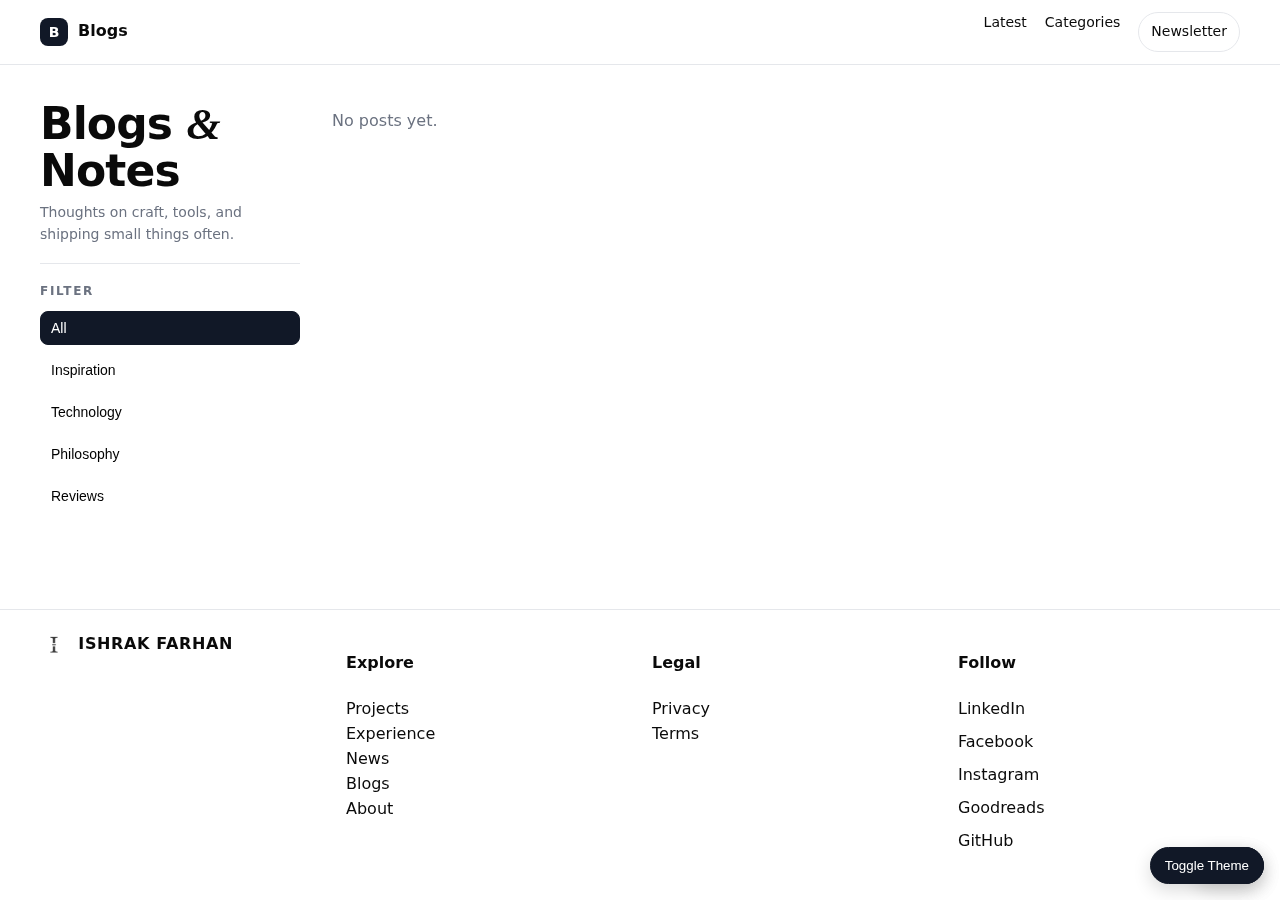
<file: index.html>
<!doctype html>
<html lang="en">
  <head>
    <meta charset="utf-8" />
    <meta name="viewport" content="width=device-width, initial-scale=1" />
    <title>Blogs | Ishrak Farhan</title>
    <meta name="description" content="Personal blog posts and essays." />
    <meta name="theme-color" content="#0a0a0a" />
    <link rel="icon" href="assets/img/favicon.svg" type="image/svg+xml" />
    <link rel="apple-touch-icon" href="assets/img/favicon.svg" />
    <meta property="og:type" content="website" />
    <meta property="og:title" content="Blogs | Ishrak Farhan" />
    <meta property="og:description" content="Personal blog posts and essays." />
    <meta property="og:image" content="assets/img/placeholder-wide.svg" />
    <meta property="og:url" content="https://ishrakfarhanb-spec.github.io/Blogs/" />
    <link rel="canonical" href="https://ishrakfarhanb-spec.github.io/Blogs/" />
    <meta name="twitter:card" content="summary_large_image" />
    <script>try{var t=localStorage.getItem('theme'); if(t){document.documentElement.setAttribute('data-theme', t)}}catch(e){}</script>
    <link rel="stylesheet" href="assets/css/variables.css" />
    <link rel="stylesheet" href="assets/css/base.css" />
    <link rel="stylesheet" href="assets/css/layout.css" />
    <link rel="stylesheet" href="assets/css/components.css" />
    <link rel="stylesheet" href="assets/css/pages/blogs.css" />
  </head>
  <body>
    <a class="skip-link" href="#main">Skip to content</a>
    <div data-include="ishrak_site/header"></div>

    <main id="main" class="shell">
      <aside class="sidebar">
        <div class="sticky">
          <h1>Blogs <span class="amp">&amp;</span> Notes</h1>
          <p class="sub">Thoughts on craft, tools, and shipping small things often.</p>
          <hr />
          <h3>Filter</h3>
          <div class="filters" role="tablist" aria-label="Filter posts">
            <button class="active" data-filter="all" role="tab" aria-selected="true">All</button>
            <button data-filter="inspiration" role="tab" aria-selected="false">Inspiration</button>
            <button data-filter="technology" role="tab" aria-selected="false">Technology</button>
            <button data-filter="philosophy" role="tab" aria-selected="false">Philosophy</button>
            <button data-filter="reviews" role="tab" aria-selected="false">Reviews</button>
          </div>
          
        </div>
      </aside>

      <section class="feed" id="feed" aria-live="polite"></section>
    </main>

    <div data-include="ishrak_site/footer"></div>

    <!-- Floating theme toggle at bottom-right -->
    <button class="theme-toggle theme-toggle-floating" id="theme-toggle" aria-label="Toggle theme" title="Toggle theme">Theme</button>

    <script src="assets/js/includes.js" defer></script>
    <script src="assets/js/blogs.js" defer></script>
    <script src="assets/js/theme.js" defer></script>
  </body>
  </html>
</file>
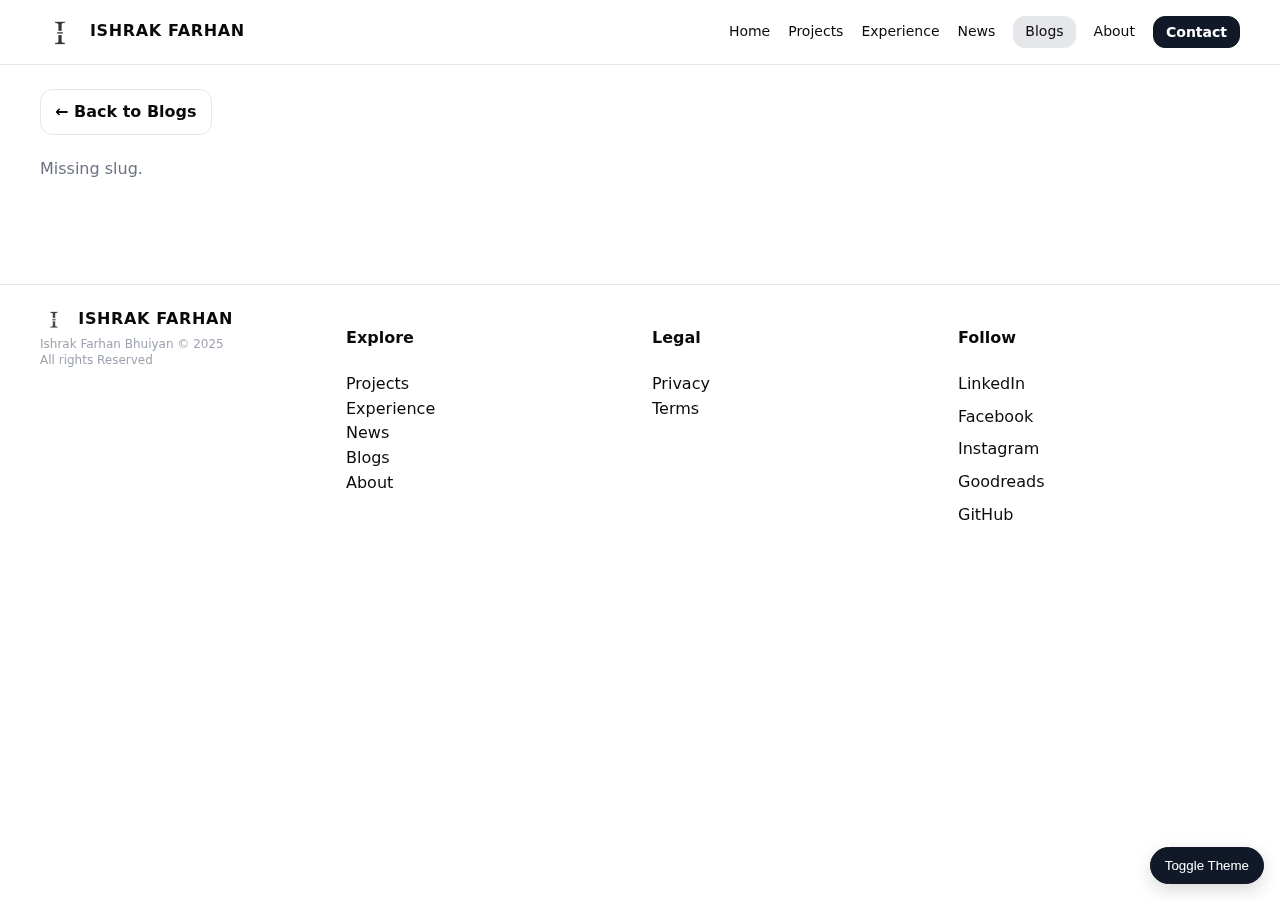
<file: post.html>
<!doctype html>
<html lang="en">
  <head>
    <meta charset="utf-8" />
    <meta name="viewport" content="width=device-width, initial-scale=1" />
    <title>Blog Post</title>
    <meta name="description" content="Blog post" />
    <link rel="icon" type="image/png" sizes="32x32" href="assets/img/Brand%20Logo.png" />
    <link rel="stylesheet" href="assets/css/variables.css" />
    <link rel="stylesheet" href="assets/css/base.css" />
    <link rel="stylesheet" href="assets/css/layout.css" />
    <link rel="stylesheet" href="assets/css/components.css" />
    <style>
      .post-wrap { max-width: var(--wrap); margin: 24px auto; padding: 0 0 48px; }
      .post-hero { margin: 12px 0 18px; }
      .post-hero img { width: 100%; height: auto; border-radius: var(--radius); display:block; }
      .post-meta { color: var(--muted); font-size: 14px; margin: 4px 0 18px; }
      .post-body p { margin: 0 0 14px; }
    </style>
  </head>
  <body>
    <header class="site-header">
      <div class="wrap header-inner">
        <a class="brand" href="https://ishrakfarhanb-spec.github.io/Ishrak_Farhan_Bhuiyan-Website/" aria-label="Home">
          <img src="assets/img/Brand Logo.png" alt="Ishrak Farhan logo" class="brand-logo" height="40" />
          <span class="brand-name">ISHRAK FARHAN</span>
        </a>
        <nav class="site-nav" aria-label="Primary">
          <button class="nav-toggle" aria-expanded="false" aria-controls="nav-list">
            <span class="sr-only">Menu</span>
            <span></span><span></span><span></span>
          </button>
          <ul id="nav-list">
            <li><a href="https://ishrakfarhanb-spec.github.io/Ishrak_Farhan_Bhuiyan-Website/">Home</a></li>
            <li><a href="https://ishrakfarhanb-spec.github.io/Ishrak_Farhan_Bhuiyan-Website/projects.html">Projects</a></li>
            <li><a href="https://ishrakfarhanb-spec.github.io/Ishrak_Farhan_Bhuiyan-Website/experience.html">Experience</a></li>
            <li><a href="https://ishrakfarhanb-spec.github.io/Ishrak_Farhan_Bhuiyan-Website/news.html">News</a></li>
            <li><a href="https://ishrakfarhanb-spec.github.io/Blogs/" aria-current="page">Blogs</a></li>
            <li><a href="https://ishrakfarhanb-spec.github.io/Ishrak_Farhan_Bhuiyan-Website/about.html">About</a></li>
            <li><a href="https://ishrakfarhanb-spec.github.io/Ishrak_Farhan_Bhuiyan-Website/contact.html" class="btn btn-primary btn-small">Contact</a></li>
          </ul>
        </nav>
      </div>
    </header>
    <main class="post-wrap">
      <a class="btn" href="./">← Back to Blogs</a>
      <h1 id="post-title"></h1>
      <div class="post-meta" id="post-meta"></div>
      <div class="post-hero" id="post-hero"></div>
      <article class="post-body" id="post-body"></article>
    </main>
    <footer class="site-footer">
      <div class="wrap footer-grid">
        <div>
          <a href="https://ishrakfarhanb-spec.github.io/Ishrak_Farhan_Bhuiyan-Website/" aria-label="Home" class="footer-brand">
            <img src="assets/img/Brand Logo.png" alt="Ishrak Farhan logo" class="brand-logo-sm" height="28" />
            <span class="footer-brand-name">ISHRAK FARHAN</span>
          </a>
          <p class="footer-note">Ishrak Farhan Bhuiyan &copy; 2025</p>
          <p class="footer-note">All rights Reserved</p>
        </div>
        <div>
          <h4>Explore</h4>
          <ul class="plain">
            <li><a href="https://ishrakfarhanb-spec.github.io/Ishrak_Farhan_Bhuiyan-Website/projects.html">Projects</a></li>
            <li><a href="https://ishrakfarhanb-spec.github.io/Ishrak_Farhan_Bhuiyan-Website/experience.html">Experience</a></li>
            <li><a href="https://ishrakfarhanb-spec.github.io/Ishrak_Farhan_Bhuiyan-Website/news.html">News</a></li>
            <li><a href="https://ishrakfarhanb-spec.github.io/Blogs/" aria-current="page">Blogs</a></li>
            <li><a href="https://ishrakfarhanb-spec.github.io/Ishrak_Farhan_Bhuiyan-Website/about.html">About</a></li>
          </ul>
        </div>
        <div>
          <h4>Legal</h4>
          <ul class="plain">
            <li><a href="privacy.html">Privacy</a></li>
            <li><a href="terms.html">Terms</a></li>
          </ul>
        </div>
        <div>
          <h4>Follow</h4>
          <div class="socials">
            <a href="https://www.linkedin.com/in/ishrak-farhan-bhuiyan-170728229/" target="_blank" rel="noopener noreferrer" aria-label="LinkedIn">LinkedIn</a>
            <a href="https://www.facebook.com/Ishrak.Farhan.B/" target="_blank" rel="noopener noreferrer" aria-label="Facebook">Facebook</a>
            <a href="https://www.instagram.com/yup_ishrak/" target="_blank" rel="noopener noreferrer" aria-label="Instagram">Instagram</a>
            <a href="https://www.goodreads.com/user/show/179536100-ishrak" target="_blank" rel="noopener noreferrer" aria-label="Goodreads">Goodreads</a>
            <a href="https://github.com/ishrakfarhanb-spec" target="_blank" rel="noopener noreferrer" aria-label="GitHub">GitHub</a>
          </div>
        </div>
      </div>
    </footer>
    <!-- Floating theme toggle at bottom-right -->
    <button class="theme-toggle theme-toggle-floating" id="theme-toggle" aria-label="Toggle Theme" title="Toggle Theme">Toggle Theme</button>
    <script src="assets/js/includes.js" defer></script>
    <script src="assets/js/post.js" defer></script>
  </body>
  </html>
</file>
<file: assets/css/variables.css>
:root {
  --bg: #ffffff;
  --text: #0a0a0a;
  --muted: #6b7280;
  --border: #e5e7eb;
  --brand: #111827;
  --wrap: min(1200px, 94vw);
  --radius: 14px;
}

/* Dark theme variables */
:root[data-theme="dark"] {
  --bg: #0b0f14;
  --text: #e6e6e6;
  --muted: #9aa4b2;
  --border: #1f2937;
  --brand: #2563eb;
}
</file>
<file: assets/css/base.css>
* { box-sizing: border-box; }
html, body { height: 100%; }
body {
  margin: 0;
  color: var(--text);
  background: var(--bg);
  font-family: ui-sans-serif, system-ui, -apple-system, Segoe UI, Roboto, Helvetica, Arial, "Apple Color Emoji", "Segoe UI Emoji";
  line-height: 1.55;
  -webkit-font-smoothing: antialiased;
}
.skip-link { position: absolute; left: -9999px; top: auto; width: 1px; height: 1px; overflow: hidden; }
.skip-link:focus { position: static; width: auto; height: auto; padding: 10px; background: #111827; color: #fff; }

/* Screen-reader-only utility */
.sr-only {
  position: absolute !important;
  width: 1px !important;
  height: 1px !important;
  padding: 0 !important;
  margin: -1px !important;
  overflow: hidden !important;
  clip: rect(0, 0, 0, 0) !important;
  white-space: nowrap !important;
  border: 0 !important;
}
</file>
<file: assets/css/layout.css>
.topbar { position: sticky; top: 0; z-index: 10; background: rgba(255,255,255,.9); border-bottom: 1px solid var(--border); backdrop-filter: saturate(180%) blur(8px); }
.topbar-inner { max-width: var(--wrap); margin: 0 auto; padding: 12px 0; display: flex; align-items: center; justify-content: space-between; }
.brand { display: inline-flex; align-items: center; gap: 10px; color: inherit; text-decoration: none; }
.logo { width: 28px; height: 28px; border-radius: 8px; background: var(--brand); color: #fff; display: grid; place-items: center; font: 700 14px/1 ui-sans-serif,system-ui; }
.nav { display: flex; gap: 18px; }
.nav a { color: inherit; text-decoration: none; font-size: 14px; }
.cta { border: 1px solid var(--border); padding: 8px 12px; border-radius: 999px; text-decoration: none; color: inherit; font-size: 14px; }
.cta.primary { background: var(--brand); color: #fff; border-color: var(--brand); }

.shell { max-width: var(--wrap); margin: 0 auto; padding: 28px 0 56px; display: grid; grid-template-columns: 260px 1fr; gap: 32px; }

@media (max-width: 1000px) {
  .shell { grid-template-columns: 1fr; }
}
</file>
<file: assets/css/components.css>
.btn { display: inline-flex; align-items: center; gap: 8px; padding: 10px 14px; border-radius: 12px; border: 1px solid var(--border); background: #fff; color: var(--text); text-decoration: none; font-weight: 600; }
.btn-primary { background: var(--brand); color: #fff; border-color: var(--brand); }
.muted { color: var(--muted); }

.card { display: grid; grid-template-rows: auto 1fr; border: 1px solid var(--border); border-radius: var(--radius); overflow: hidden; background: #fff; }
.media { aspect-ratio: 16 / 9; background: #f3f4f6; display: grid; place-items: center; }
.media img, .media svg { width: 100%; height: 100%; object-fit: cover; display: block; }
.card-body { padding: 16px; display: grid; gap: 6px; }
.eyebrow { font-size: 12px; color: var(--muted); }
.title { margin: 0; font-size: 22px; line-height: 1.25; }
.desc { margin: 0 0 6px; font-size: 15px; color: #374151; }
.byline { display: flex; align-items: center; gap: 10px; font-size: 13px; color: var(--muted); }
.avatar { width: 28px; height: 28px; border-radius: 999px; background: linear-gradient(135deg, #f59e0b, #ef4444); flex: none; }
.card:hover .title { text-decoration: underline; text-decoration-thickness: 2px; text-underline-offset: 3px; }
/* Title link should inherit color and only underline on hover/card-hover */
.card .title a { color: inherit; text-decoration: none; }
.card:hover .title a { text-decoration: underline; text-decoration-thickness: 2px; text-underline-offset: 3px; }

/* ishrak_site header/footer alignment */
.site-header { position: sticky; top: 0; z-index: 10; background: rgba(255,255,255,.9); border-bottom: 1px solid var(--border); backdrop-filter: saturate(180%) blur(8px); }
.header-inner { max-width: var(--wrap); margin: 0 auto; padding: 12px 0; display: flex; align-items: center; justify-content: space-between; gap: 16px; }
.brand { display: inline-flex; align-items: center; gap: 10px; color: inherit; text-decoration: none; }
.brand-logo { width: 40px; height: auto; }
.brand-logo-sm { height: 28px; width: auto; }
.brand-name, .footer-brand-name { font-weight: 800; letter-spacing: 0.04em; }
.site-nav { display: flex; align-items: center; }
.site-nav #nav-list { display: flex; gap: 18px; list-style: none; margin: 0; padding: 0; }
.site-nav a { color: inherit; text-decoration: none; font-size: 14px; display: inline-flex; align-items: center; height: 32px; }
.site-nav .btn { height: 32px; padding: 0 12px; line-height: 1; }
.btn-small { padding: 6px 10px; font-size: 14px; }
.site-nav a:not(.btn)[aria-current="page"] { background: #e5e7eb; padding: 0 12px; border-radius: 12px; }
@media (prefers-color-scheme: dark) {
  :root:not([data-theme="light"]) .site-nav a:not(.btn)[aria-current="page"] { background: #1f2937; }
}
.site-nav a.btn-primary,
.site-nav a.btn-primary:visited,
.site-nav a.btn-primary:hover,
.site-nav a.btn-primary:active { color: #fff; }
.nav-toggle { display: none; }
.nav-toggle {
  position: relative;
  width: 44px;
  height: 36px;
  border: none;
  background: transparent;
  align-items: center;
  justify-content: center;
  gap: 8px; /* space between bars */
  padding: 6px 4px;
  cursor: pointer;
}
.nav-toggle span { display: block; width: 100%; height: 4px; background: currentColor; border-radius: 999px; }
.nav-toggle:focus-visible { outline: 2px solid var(--brand); outline-offset: 2px; }

.site-nav { position: relative; }
/* Mobile dropdown */
.site-nav.open #nav-list,
.site-nav[data-open="true"] #nav-list { display: grid; position: absolute; top: calc(100% + 8px); right: 0; background: #fff; border: 1px solid var(--border); border-radius: 12px; padding: 8px; gap: 2px; box-shadow: 0 8px 24px rgba(0,0,0,.12); min-width: 220px; z-index: 20; }
.site-nav.open #nav-list li a,
.site-nav[data-open="true"] #nav-list li a { padding: 8px 10px; border-radius: 8px; }
.site-nav.open #nav-list li a:hover,
.site-nav[data-open="true"] #nav-list li a:hover { background: #f3f4f6; }
.site-footer { border-top: 1px solid var(--border); margin-top: 40px; background: #fff; }
.footer-grid, .footer-bottom { max-width: var(--wrap); margin: 0 auto; padding: 20px 0; display: grid; grid-template-columns: repeat(4, 1fr); gap: 24px; }
.footer-grid { align-items: start; }
/* Vertically center the brand block specifically */
.footer-grid > div:first-child { display: flex; flex-direction: column; justify-content: center; }
.footer-bottom { display: none; }
.footer-note { margin: 0; color: #9ca3af; font-size: 12px; line-height: 1.2; }
.footer-brand + .footer-note { margin-top: 4px; }
.footer-note + .footer-note { margin-top: 2px; }
@media (prefers-color-scheme: dark) {
  :root:not([data-theme="light"]) .footer-note { color: #9aa4b2; }
}
/* Footer brand name sizing to match Website */
.site-footer .footer-brand-name { font-size: 16px; line-height: 1; font-weight: 800; letter-spacing: .04em; }
@media (max-width: 480px) {
  .site-footer .footer-brand-name { font-size: 14px; }
}
ul.plain { list-style: none; margin: 0; padding: 0; }
.footer-brand { display: inline-flex; align-items: center; gap: 10px; color: inherit; text-decoration: none; }
/* Footer links: dark text, vertical follow list */
.site-footer a { color: var(--text); text-decoration: none; }
.site-footer a:hover { text-decoration: underline; }
.socials { display: flex; flex-direction: column; gap: 8px; }

@media (max-width: 900px) {
  .footer-grid { grid-template-columns: 1fr 1fr; }
  .site-nav #nav-list { display: none; }
  .nav-toggle { display: inline-flex; }
}

/* promo image link removed */

/* floating theme toggle at bottom */
.theme-toggle-floating {
  position: fixed;
  right: 16px;
  bottom: 16px;
  z-index: 1000;
  background: var(--brand);
  color: #fff;
  border: 1px solid var(--brand);
  border-radius: 999px;
  padding: 10px 14px;
  box-shadow: 0 6px 18px rgba(0,0,0,0.15);
  cursor: pointer;
}

/* Dark theme component overrides */
:root[data-theme="dark"] .card {
  background: #0f172a;
  border-color: var(--border);
}
:root[data-theme="dark"] .btn { background: #111827; color: #fff; border-color: #374151; }
:root[data-theme="dark"] .site-header { background: rgba(17,24,39,.85); border-bottom-color: var(--border); }
:root[data-theme="dark"] .site-footer { background: #0b0f14; border-top-color: var(--border); }
/* Dark theme mobile menu */
:root[data-theme="dark"] .site-nav.open #nav-list,
:root[data-theme="dark"] .site-nav[data-open="true"] #nav-list { background: #0f172a; border-color: var(--border); }
:root[data-theme="dark"] .site-nav.open #nav-list li a:hover,
:root[data-theme="dark"] .site-nav[data-open="true"] #nav-list li a:hover { background: #111827; }
</file>
<file: assets/css/pages/blogs.css>
/* Sidebar + feed page styles */
.sidebar .sticky { position: sticky; top: 72px; }
.sidebar h1 { margin: 8px 0 6px; font-size: 44px; line-height: 1.05; letter-spacing: -0.02em; font-weight: 800; }
.sidebar .amp { font-family: Georgia, "Times New Roman", serif; font-style: italic; }
.sidebar .sub { color: var(--muted); font-size: 14px; margin: 8px 0 18px; }
.sidebar hr { border: none; border-top: 1px solid var(--border); margin: 18px 0; }
.sidebar h3 { font-size: 12px; letter-spacing: 0.14em; text-transform: uppercase; color: var(--muted); margin: 0 0 10px; }
.filters { display: grid; gap: 8px; }
.filters button { text-align: left; border: 1px solid transparent; background: transparent; padding: 8px 10px; border-radius: 8px; cursor: pointer; font-size: 14px; }
.filters button:hover { background: #f9fafb; }
.filters .active { background: #111827; color: #fff; border-color: #111827; }

.feed { display: grid; grid-template-columns: 1fr 1fr; gap: 28px; }

@media (max-width: 1000px) { 
  .sidebar .sticky { position: static; } 
  .feed { grid-template-columns: 1fr; } 
}
</file>
